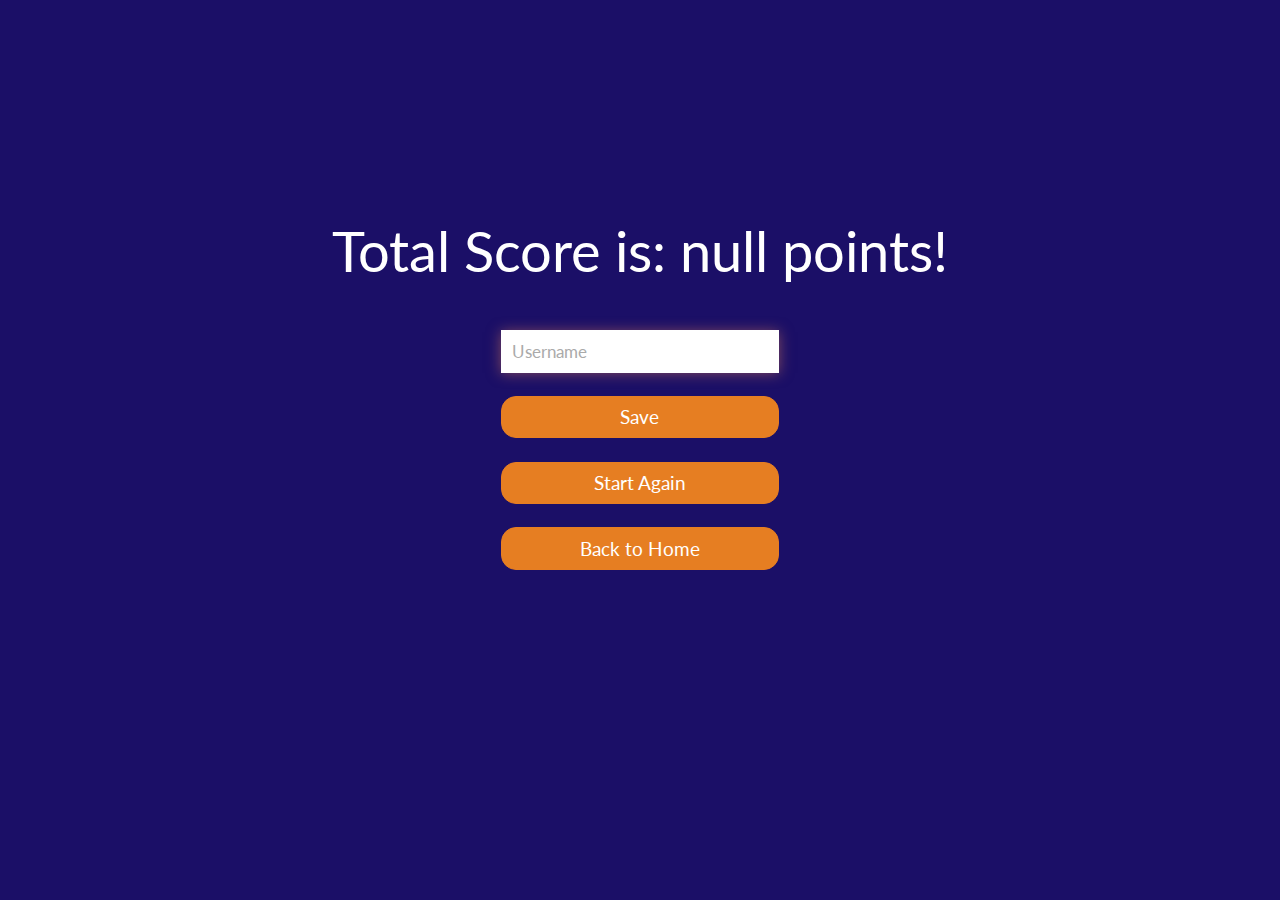
<file: html/end.html>
<!DOCTYPE html>
<html lang="en">

<head>
    <meta charset="UTF-8" />
    <meta name="viewport" content="width=device-width, initial-scale=1.0" />
    <meta http-equiv="X-UA-Compatible" content="ie=edge" />
    <title>The Big Bang Theory Quiz</title>
    <link href="https://fonts.googleapis.com/css2?family=Lato:wght@300;400&display=swap" rel="stylesheet">
    <link rel="stylesheet" href="../css/app.css" />
</head>

<body>
    <div class="container">
        <div id="end" class="flex-center flex-column">
            <h1 id="finalScore"></h1>
            <form>
                <input type="text" name="username" id="username" placeholder="Username" />
                <button type="submit" class="btn" id="saveScoreBtn" onclick="saveHighScore(event)" disabled>
                    Save
                </button>
            </form>
            <a class="btn" href="quiz.html">Start Again</a>
            <a class="btn" href="/">Back to Home</a>
        </div>
    </div>
    <script src="../script/end.js"></script>
</body>

</html>
</file>
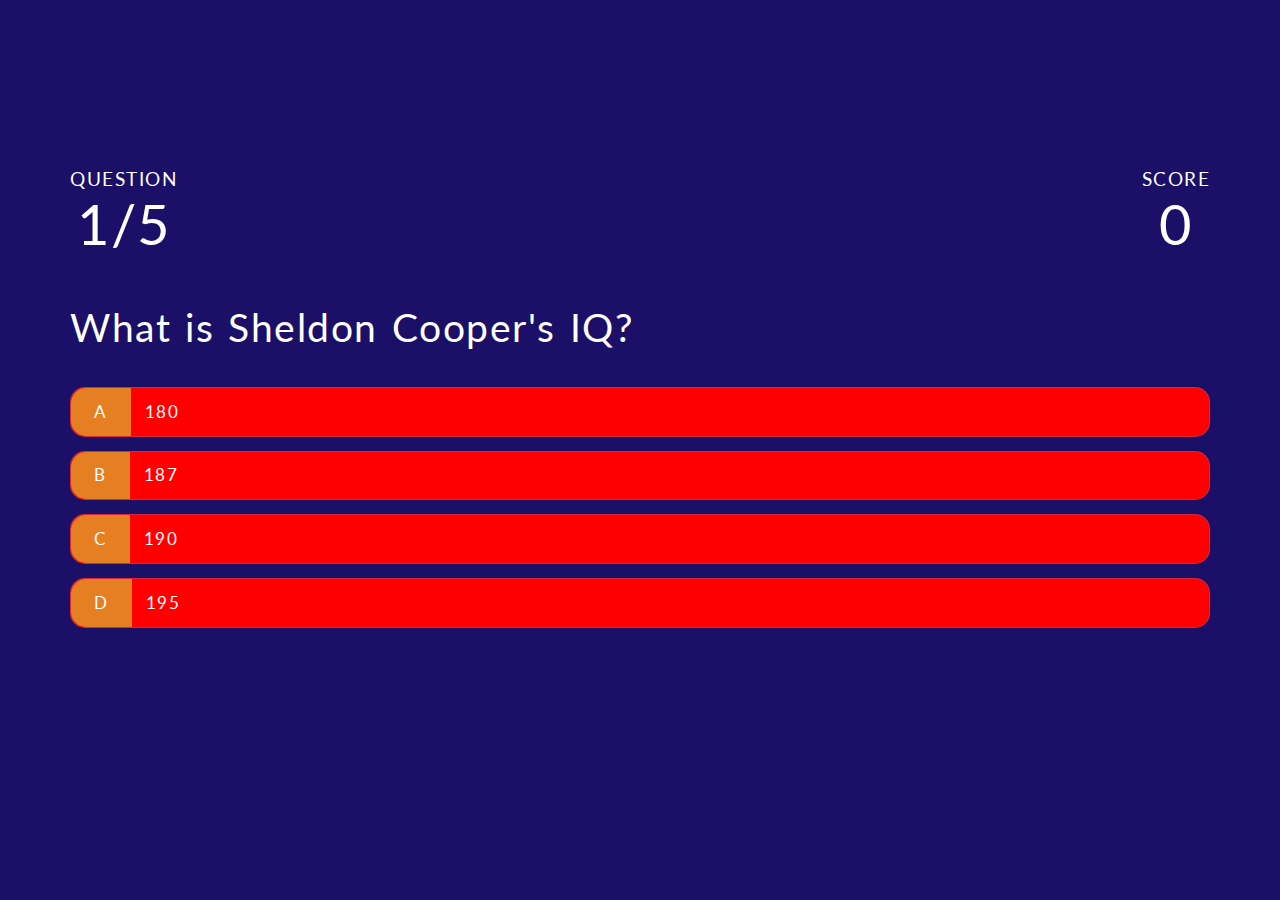
<file: html/quiz.html>
<!DOCTYPE html>
<html lang="en">

<head>
  <meta charset="UTF-8" />
  <meta name="viewport" content="width=device-width, initial-scale=1.0" />
  <meta http-equiv="X-UA-Compatible" content="ie=edge" />
  <title>The Big Bang Theory Quiz</title>
  <link href="https://fonts.googleapis.com/css2?family=Lato:wght@300;400&display=swap" rel="stylesheet">
  <link rel="stylesheet" href="../css/app.css" />
  <link rel="stylesheet" href="../css/quiz.css" />
</head>

<body>
  <div class="container">
    <div id="quiz" class="justify-center flex-column">
      <div id="hud">
        <div id="hud-item">
          <p class="hud-prefix">
            Question
          </p>
          <h1 class="hud-main-text" id="questionCounter"></h1>
        </div>
        <div id="hud-item">
          <p class="hud-prefix">
            Score
          </p>
          <h1 class="hud-main-text" id="score">
            0
          </h1>
        </div>
      </div>
      <h2 id="question">What is the answer to this questions?</h2>
      <div class="choice-container">
        <p class="choice-prefix">A</p>
        <p class="choice-text" data-number="1">Choice 1</p>
      </div>
      <div class="choice-container">
        <p class="choice-prefix">B</p>
        <p class="choice-text" data-number="2">Choice 2</p>
      </div>
      <div class="choice-container">
        <p class="choice-prefix">C</p>
        <p class="choice-text" data-number="3">Choice 3</p>
      </div>
      <div class="choice-container">
        <p class="choice-prefix">D</p>
        <p class="choice-text" data-number="4">Choice 4</p>
      </div>
    </div>
  </div>
  <script src="../script/quiz.js"></script>
</body>

</html>
</file>
<file: css/app.css>
:root{
  background: rgb(27,15,103);
background: linear-gradient(90deg, rgba(27,15,103,1) 100%, rgba(0,212,255,1) 100%, rgba(2,0,36,1) 100%);
    font-size: 58%;
}
*{
    box-sizing: border-box;
    font-family: 'Lato', sans-serif;
    margin: 0;
    padding: 0;
    color: #333;
    font-weight: 400;
    color: white;
}

.container{
  max-width: 1140px;
    margin: 0 auto;
}

h1,
h2,
h3,
h4 {
    margin-bottom: 1rem;
}
h1{
    font-size: 6rem;
    color: white;
    margin-bottom: 5rem;
}

h1 > span{
    font-size: 2.4rem;
    font-weight: 500;
}
h2{
    font-size: 4.2rem;
    margin-bottom: 4rem;
    font-weight: 700;
}
h3{
    font-size: 2.8rem;
    font-weight: 500;
}

.container{
 width: 100vw;
 height: 90vh;
 display: flex;
 justify-content: center;
 align-items: center;
 max-width: 80rem;
}
.container >*{
    width: 100%;
}

.flex-column {
    display: flex;
    flex-direction: column;
  }
  
  .flex-center {
    justify-content: center;
    align-items: center;
  }
  
  .justify-center {
    justify-content: center;
  }
  
  .text-center {
    text-align: center;
  }
  
  .hidden {
    display: none;
  }
  
  .btn {
    font-size: 2rem;
    padding: 1rem 0;
    width: 30rem;
    text-align: center;
    border: 0.1rem solid #e67e22;
    margin-bottom: 2.5rem;
    text-decoration: none;
    color: white;
    background-color:#e67e22;
    border-radius: 15px;
    font-weight: 400;
  }
  
  .btn:hover {
    cursor: pointer;
    box-shadow: 0 0.4rem 1.4rem 0 rgba(86, 185, 235, 0.5);
    transform: translateY(-0.1rem);
    transition: transform 150ms;
  }
  
  .btn[disabled]:hover {
    cursor: not-allowed;
    box-shadow: none;
    transform: none;
  }
  
  form {
    width: 100%;
    display: flex;
    flex-direction: column;
    align-items: center;
  }
  
  input {
    color:#e67e22;
    margin-bottom: 2.5rem;
    width: 30rem;
    padding: 1.2rem;
    font-size: 1.8rem;
    border: none;
    box-shadow: 0 0.1rem 1.4rem 0 rgba(235, 133, 86, 0.5);
  }
  
  input::placeholder {
    color: #aaa;
  }
</file>
<file: css/quiz.css>
*{
  font-family: 'Lato',sans-serif;
  word-spacing: 2.5px;
  font-weight: 400;
  letter-spacing: 1.5px;
}
h2{
  font-weight: 400;
}

.container{
  max-width: 1140px;
    margin: 0 auto;
}

.choice-container {
    display: flex;
    margin-bottom: 1.5rem;
    width: 100%;
    font-size: 1.8rem;
    border: 0.1rem solid rgb(86, 165, 235, 0.25);
    background-color: red;
    border-radius: 15px;
  }
  
  .choice-container:hover {
    cursor: pointer;
    box-shadow: 0 0.4rem 1.4rem 0 rgba(86, 185, 235, 0.5);
    transform: translateY(-0.1rem);
    transition: transform 150ms;
  }
  
  .choice-prefix {
    padding: 1.5rem 2.5rem;
    background-color: #e67e22;
    color: white;
    border-top-left-radius: 15px;
    border-bottom-left-radius: 15px;
  }
  
  .choice-text {
    padding: 1.5rem;
    width: 100%;
  }
  
  .correct {
    background-color: #4e7e8a;
  }
  
  .incorrect {
    background-color: #801336;
  }
  

  
  #hud {
    display: flex;
    justify-content: space-between;
    text-transform: uppercase;
  }
  
  .hud-prefix {
    text-align: center;
    font-size: 2rem;
  }
  
  .hud-main-text {
    text-align: center;
    color: white;
  }
</file>
